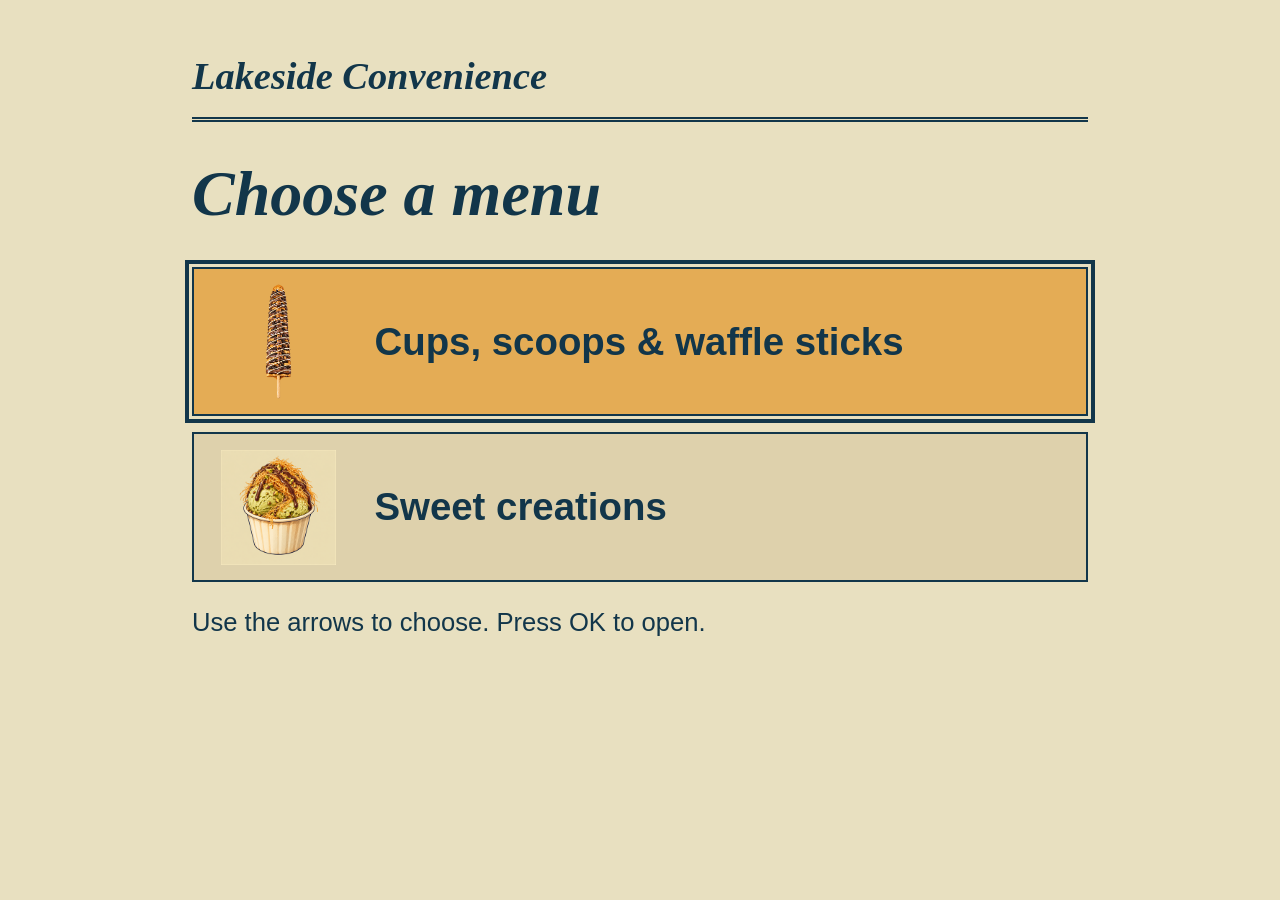
<file: index.html>
<!doctype html>
<html lang="en">
<head>
  <meta charset="utf-8">
  <meta name="viewport" content="width=device-width,initial-scale=1">
  <meta name="theme-color" content="#E8E0C0">
  <title>Choose a menu · Lakeside Convenience</title>
  <link rel="stylesheet" href="style.css">
</head>
<body class="launcher">
  <main>
    <header>Lakeside Convenience</header>
    <h1>Choose a menu</h1>
    <nav aria-label="Menu screens">
      <a href="screen1.html"><img src="assets/waffle-stick.png" alt=""><span>Cups, scoops &amp; waffle sticks</span></a>
      <a href="screen2.html"><img src="assets/dubai-ice-cream.png" alt=""><span>Sweet creations</span></a>
    </nav>
    <p>Use the arrows to choose. Press OK to open.</p>
  </main>
  <script src="home.js"></script>
</body>
</html>
</file>
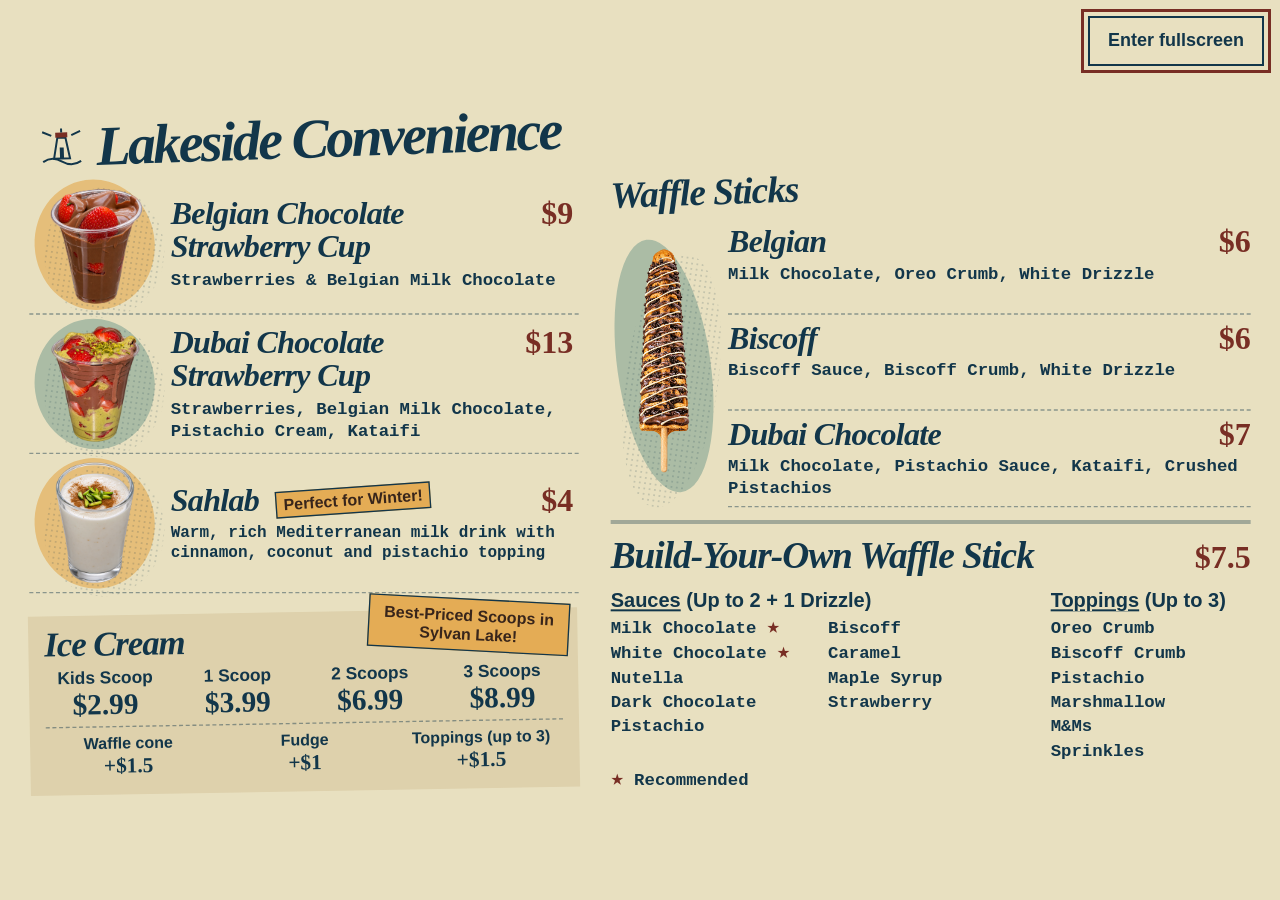
<file: screen1.html>
<!doctype html>
<html lang="en">
<head>
  <meta charset="utf-8">
  <meta name="viewport" content="width=device-width,initial-scale=1">
  <meta name="theme-color" content="#E8E0C0">
  <title>Lakeside • Cups, Sahlab, scoops &amp; waffle sticks</title>
  <link rel="stylesheet" href="style.css">
</head>
<body>
  <div id="stage"></div>
  <button id="fullscreen-toggle" class="fullscreen-toggle" autofocus type="button" hidden>Enter fullscreen</button>
  <script src="screen1-data.js"></script>
  <script src="app.js"></script>
</body>
</html>
</file>
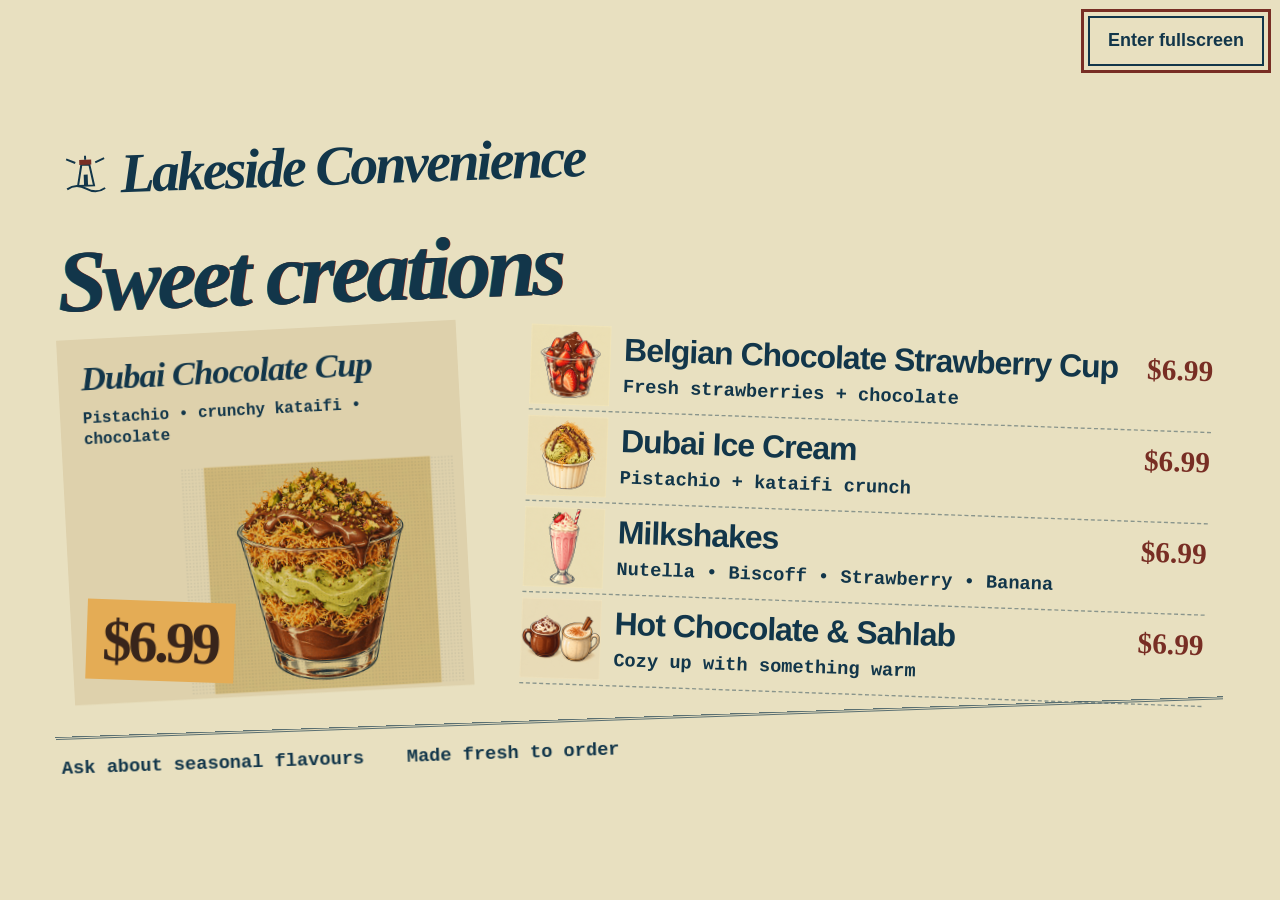
<file: screen2.html>
<!doctype html>
<html lang="en">
<head>
  <meta charset="utf-8">
  <meta name="viewport" content="width=device-width,initial-scale=1">
  <meta name="theme-color" content="#E8E0C0">
  <title>Lakeside • Sweet creations</title>
  <link rel="stylesheet" href="style.css">
</head>
<body>
  <div id="stage"></div>
  <button id="fullscreen-toggle" class="fullscreen-toggle" autofocus type="button" hidden>Enter fullscreen</button>
  <script src="screen2-data.js"></script>
  <script src="app.js"></script>
</body>
</html>
</file>
<file: style.css>
:root {
  color-scheme: light;
  --paper: #E8E0C0;
  /* High-contrast TV palette; keep text pairs at or above 7:1. */
  --ink: #12364A;
  --panel: #DED1AC;
  --brick: #782E24;
  --seafoam: #397A73;
  --ochre: #E4AC55;
  --price-ink: #38251B;
  --rule: #12364A70;
}

* { box-sizing: border-box; }
html, body {
  width: 100%; height: 100%; margin: 0; overflow: hidden;
  background: var(--paper); color: var(--ink);
  font-family: Helvetica, Arial, sans-serif;
}

/* Compose at 1080p; app.js fits this entire canvas to either TV. */
#stage {
  position: fixed; top: 0; left: 0; width: 1920px; height: 1080px;
  padding: 64px 80px; overflow: hidden; transform-origin: top left;
  background: var(--paper); display: grid;
  grid-template-rows: 92px 140px minmax(0, 1fr) 76px; gap: 32px;
}
/* Keep setup controls outside the scaled menu, including on smaller TV viewports. */
.fullscreen-toggle {
  position: fixed; top: 16px; right: 16px; z-index: 10;
  padding: 12px 18px; border: 2px solid var(--ink);
  background: var(--paper); color: var(--ink);
  font: 700 18px/1.2 Helvetica, Arial, sans-serif;
  cursor: pointer; opacity: 0; pointer-events: none;
}
.fullscreen-toggle.is-visible, .fullscreen-toggle:hover, .fullscreen-toggle:focus-visible {
  opacity: 1; pointer-events: auto;
}
.fullscreen-toggle:focus-visible { outline: 3px solid var(--brick); outline-offset: 4px; }
.fullscreen-toggle[hidden] { display: none; }
::backdrop { background: var(--paper); }
.topbar {
  display: flex; align-items: center; justify-content: space-between;
  padding: 0 12px; transform: translateY(-12px) rotate(-2deg);
}
.brand { display: flex; align-items: center; gap: 16px; }
.beacon { flex: 0 0 auto; }
.brandname {
  font: italic 700 84px/.95 'Times New Roman', Times, serif;
  letter-spacing: -4px;
}
.menu-heading {
  align-self: center; margin: 0; padding-left: 6px;
  font: italic 700 132px/1.1 'Times New Roman', Times, serif;
  letter-spacing: -6px; text-shadow: 1px 0 var(--brick), -1px 0 var(--seafoam);
  transform: rotate(-2deg);
}
.menu-heading span { white-space: nowrap; }
.content {
  display: grid; grid-template-columns: 600px minmax(0, 1fr);
  gap: 80px; min-height: 0; padding: 0 18px;
}
.feature {
  min-width: 0; position: relative; background: var(--panel);
  padding: 30px 34px; transform: rotate(-3deg);
}
.feature-copy { position: relative; z-index: 2; }
.feature h2 {
  margin: 0; max-width: 520px;
  font: italic 700 52px/1.15 'Times New Roman', Times, serif;
  letter-spacing: -1.5px;
}
.feature p {
  max-width: 520px; margin: 14px 0 0;
  font: 700 24px/1.3 'Courier New', Courier, monospace;
}
.feature-art {
  position: absolute; bottom: 6px; right: 14px; width: 410px; height: 370px;
}
.feature-art img {
  display: block; width: 100%; height: 100%; object-fit: contain;
  mix-blend-mode: multiply;
  transform-origin: 50% 80%;
  animation: dessert-rock 7s ease-in-out infinite;
}
.screen2 .feature-art { height: 340px; }
/* A printed halftone finish, kept away from the menu text. */
.feature-art::after {
  content: ''; position: absolute; inset: 0; pointer-events: none; opacity: .18;
  background: radial-gradient(var(--ink) .7px, transparent 1px) 0 0 / 5px 5px;
}
.feature-price {
  position: absolute; z-index: 3; left: 22px; bottom: 30px;
  padding: 18px 24px 14px; color: var(--price-ink); background: var(--ochre);
  font: 700 88px/1 'Times New Roman', Times, serif;
  letter-spacing: -5px; transform: rotate(5deg);
}
.menu-list {
  display: grid; grid-template-rows: repeat(4, minmax(0, 1fr));
  min-width: 0; min-height: 0; padding: 0 10px; transform: rotate(2deg);
}
.menu-item {
  min-width: 0; display: flex; align-items: center; gap: 20px;
  padding: 10px 0; border-bottom: 2px dashed var(--rule);
}
.item-copy { flex: 1; min-width: 0; }
.item-art { display: block; flex: 0 0 120px; width: 120px; height: 120px; object-fit: contain; mix-blend-mode: multiply; }
.dessert-wobble { transform-origin: 50% 80%; animation: dessert-rock 7s ease-in-out infinite; }
.menu-item:nth-child(2) .item-art { animation-delay: -1.8s; }
.menu-item:nth-child(3) .item-art { animation-delay: -3.6s; }
.menu-item:nth-child(4) .item-art { animation-delay: -5.4s; }
.footer-art { flex: 0 0 64px; width: 64px; height: 64px; object-fit: contain; mix-blend-mode: multiply; animation-delay: -2.7s; }
.footer-item:nth-child(2) .footer-art { animation-delay: -4.5s; }
@keyframes dessert-rock {
  0%, 100% { transform: rotate(-2deg); }
  50% { transform: rotate(2deg); }
}
@media (prefers-reduced-motion: reduce) {
  .dessert-wobble, .feature-art img { animation: none; }
}
.item-heading { display: flex; align-items: baseline; justify-content: space-between; gap: 24px; }
.menu-item h2 {
  margin: 0; font: 700 48px/1.08 Helvetica, Arial, sans-serif; letter-spacing: -1.5px;
}
.menu-item p { margin: 12px 0 0; font: 700 28px/1.3 'Courier New', Courier, monospace; }
.item-price { flex: 0 0 auto; font: 700 44px/1 'Times New Roman', Times, serif; color: var(--brick); }
.menu-footer {
  display: flex; align-items: center; gap: 64px; margin: 0 4px; padding: 16px 8px 0;
  border-top: 4px double var(--ink); transform: rotate(-2deg);
  font: 700 28px/1.2 'Courier New', Courier, monospace;
}
.footer-item { display: flex; align-items: center; gap: 18px; }
.footer-price { white-space: nowrap; font-weight: 700; }

/* Screen 1: four departments, with product photography kept in natural color. */
.visually-hidden {
  position: absolute; width: 1px; height: 1px; padding: 0; margin: -1px;
  overflow: hidden; clip-path: inset(50%); white-space: nowrap; border: 0;
}
#stage.screen1 {
  padding: 28px 44px;
  grid-template-rows: 80px minmax(0, 1fr); gap: 20px;
}
.menu-quadrants {
  display: grid; grid-template-columns: 824px minmax(0, 1fr);
  gap: 48px;
  min-width: 0; min-height: 0;
}
.menu-column { display: grid; min-width: 0; min-height: 0; gap: 28px; }
.left-menu-column { grid-template-rows: minmax(0, 7fr) minmax(0, 3fr); }
.right-menu-column { grid-template-rows: 490px minmax(0, 1fr); }
.menu-quadrants section { min-width: 0; min-height: 0; }
.menu-quadrants p { margin: 0; font: 700 26px/1.25 'Courier New', Courier, monospace; }
.section-title {
  margin: 0; font: italic 700 56px/1.1 'Times New Roman', Times, serif;
  letter-spacing: -1.5px;
}
.product-photo {
  display: block; object-fit: contain; mix-blend-mode: normal;
  transform: scale(var(--photo-scale, 1.06)); transform-origin: 50% 80%;
  animation: photo-sway 10s ease-in-out infinite;
}
.photo-backdrop { position: relative; isolation: isolate; min-height: 0; }
.photo-backdrop::before, .photo-backdrop::after {
  content: ''; position: absolute; z-index: -1; pointer-events: none;
  left: 50%; top: 50%; width: 220px; height: 90%; border-radius: 50%;
}
.photo-backdrop::before { background: var(--ochre); opacity: .65; transform: translate(-50%, -50%) rotate(-8deg); }
.photo-backdrop::after {
  background: radial-gradient(var(--ink) 1px, transparent 1.2px) 0 0 / 8px 8px;
  opacity: .16; transform: translate(-42%, -44%) rotate(8deg);
}
.refreshment-row:nth-child(2) .photo-backdrop::before { background: var(--seafoam); opacity: .35; }
.refreshment-photo-space::before, .refreshment-photo-space::after { width: 180px; height: 196px; }
.waffle-photo-space::before, .waffle-photo-space::after { width: 140px; }
.waffle-photo-space::before { background: var(--seafoam); opacity: .35; }
@keyframes photo-sway {
  0%, 100% { transform: scale(var(--photo-scale, 1.06)) rotate(-1.2deg); }
  50% { transform: scale(var(--photo-scale, 1.06)) rotate(1.2deg); }
}
.refreshments-section { display: grid; grid-template-rows: repeat(3, minmax(0, 1fr)); }
.refreshment-row {
  display: grid; grid-template-columns: 180px minmax(0, 1fr); gap: 24px;
  align-items: center; padding: 12px 8px; border-bottom: 2px dashed var(--rule);
  min-width: 0; min-height: 0;
}
.refreshment-copy { min-width: 0; }
.refreshment-copy h2, .waffle-options h3 {
  margin: 0; font: italic 700 48px/1.04 'Times New Roman', Times, serif;
  letter-spacing: -1px;
}
.refreshment-copy p { margin-top: 10px; }
.refreshment-copy .drink-description { font-size: 24px; }
.cup-price { font: 700 48px/1 'Times New Roman', Times, serif; color: var(--brick); white-space: nowrap; }
.menu-quadrants .item-price { font-size: 48px; }
.refreshment-photo-space { height: 180px; }
.refreshment-photo { width: 100%; height: 100%; }
/* Compensate for the transparent headroom in the Belgian cup cutout. */
.refreshment-photo-0 { --photo-scale: 1.2; transform-origin: center bottom; animation-delay: -1s; }
.refreshment-photo-1 { animation-delay: -4s; }
.refreshment-photo-2 { animation-delay: -8s; }
.waffle-section { display: grid; grid-template-rows: auto minmax(0, 1fr); gap: 12px; }
.waffle-section > .section-title { transform: rotate(-2deg); transform-origin: left center; }
.waffle-menu { display: grid; grid-template-columns: 160px minmax(0, 1fr); gap: 16px; min-height: 0; }
.waffle-photo { width: 100%; height: 100%; min-height: 0; animation-delay: -6s; }
.waffle-options { list-style: none; padding: 0; margin: 0; display: grid; grid-template-rows: repeat(3, 1fr); gap: 10px; }
.waffle-options li { padding-bottom: 10px; border-bottom: 2px dashed var(--rule); }
.option-heading { display: flex; justify-content: space-between; align-items: baseline; gap: 24px; }
.option-heading > h2, .option-heading > h3 { min-width: 0; }
.waffle-options p { margin-top: 8px; }
.scoops-section { position: relative; padding: 14px 24px; background: var(--panel); transform: rotate(-1deg); }
.scoops-section .section-title { font-size: 52px; }
.menu-quadrants .menu-sticker {
  border: 2px solid var(--ink); background: var(--ochre);
  color: var(--price-ink); font: 700 24px/1.15 Helvetica, Arial, sans-serif;
  text-align: center;
}
.winter-sticker {
  align-self: center; margin-right: auto; padding: 4px 10px;
  white-space: nowrap; transform: rotate(-4deg);
}
.scoop-caption {
  position: absolute; top: -16px; right: 12px; width: 302px;
  padding: 10px 14px; transform: rotate(4deg);
}
.scoop-prices { display: grid; grid-auto-flow: column; grid-auto-columns: minmax(0, 1fr); gap: 18px; margin: 8px 0 10px; text-align: center; }
.scoop-prices dt { font: 700 26px/1.15 Helvetica, Arial, sans-serif; }
.scoop-prices dd { margin: 3px 0 0; }
.scoop-price { font: 700 44px/1 'Times New Roman', Times, serif; color: var(--ink); white-space: nowrap; }
.scoop-addons { display: grid; grid-template-columns: repeat(3, minmax(0, 1fr)); gap: 18px; padding: 10px 0 0; margin: 0; list-style: none; border-top: 2px dashed var(--rule); text-align: center; }
.scoop-addons li { display: grid; gap: 3px; font: 700 24px/1.15 Helvetica, Arial, sans-serif; }
.scoop-addon-price { font: 700 32px/1 'Times New Roman', Times, serif; color: var(--ink); white-space: nowrap; }
.build-section {
  display: grid; grid-template-rows: auto 1fr auto;
  border-top: 4px double var(--ink); padding-top: 18px;
}
.customization-lists { display: grid; grid-template-columns: minmax(0, 1fr) 300px; gap: 32px; margin-top: 18px; }
.customization-lists h3 {
  margin: 0 0 10px;
  font: 700 30px/1.15 Helvetica, Arial, sans-serif;
}
.customization-heading-label {
  text-decoration: underline;
  text-underline-offset: 0.14em;
}
.customization-lists ul { list-style: none; padding: 0; margin: 0; font: 700 26px/1.3 'Courier New', Courier, monospace; }
.customization-lists li { break-inside: avoid; margin-bottom: 3px; }
.sauce-list { columns: 2; column-gap: 24px; }
.recommendation-star { color: var(--brick); font-size: 1.25em; line-height: 0; }
.recommendation-legend { justify-self: start; }
@media (prefers-reduced-motion: reduce) {
  .product-photo { animation: none; }
}

body.launcher { overflow: auto; }
.launcher main { max-width: 64rem; margin: auto; padding: 6vh 5vw; }
.launcher header { font: bold italic clamp(1.6rem, 3vw, 3rem) Georgia, serif; padding-bottom: .5em; border-bottom: 5px double; }
.launcher h1 { font: bold italic clamp(2.4rem, 5vw, 5rem) Georgia, serif; margin: .55em 0; }
.launcher nav { display: grid; gap: 1rem; }
.launcher a { display: flex; gap: 1em; align-items: center; color: var(--ink); background: var(--panel); padding: .4em .7em; border: 2px solid; text-decoration: none; font-size: clamp(1.3rem, 3vw, 2.6rem); font-weight: bold; }
.launcher a:focus { outline: 4px solid var(--ink); outline-offset: 3px; background: var(--ochre); }
.launcher img { width: 3em; height: 3em; object-fit: contain; }
.launcher p { font-size: clamp(1rem, 2vw, 1.6rem); }
</file>
